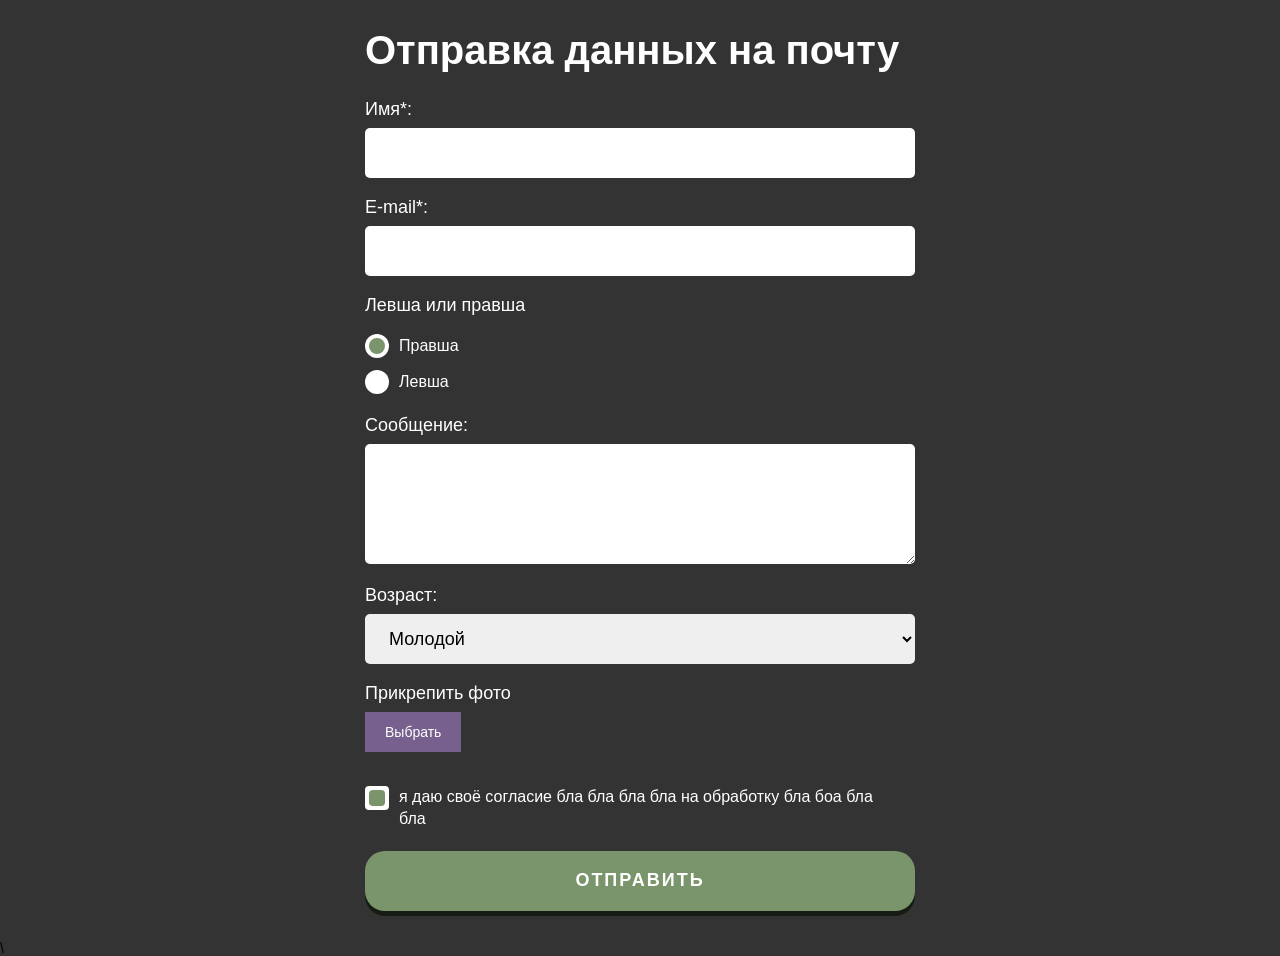
<file: index.html>
<!DOCTYPE html>
<html lang="ru">
<head>
    <meta charset="UTF-8">
    <meta http-equiv="X-UA-Compatible" content="IE=edge">
    <meta name="viewport" content="width=device-width, initial-scale=1.0">
    <link rel="stylesheet" href="./style.css">
    <title>MailSender2</title>
</head>
<body>
    <div class="wrapper">
        <div class="form">
            <form action="#" id="form" class="form__body">
                <h1 class="form__title">Отправка данных на почту</h1>
                <div class="form__item">
                    <label for="formName" class="form__label">Имя*:</label>
                    <input type="text" name="name" class="form__input _req" id="formName">
                </div>
                <div class="form__item">
                    <label for="formEmail" class="form__label">E-mail*:</label>
                    <input type="text" name="email" class="form__input _req _email " id="formEmail">
                </div>
                <div class="form__item">
                    <div class="form__label">Левша или правша</div>
                    <div class="options">
                        <div class="options__item">
                            <input type="radio" checked value="right" name="hand" id="formRightHanded" class="options__input">
                            <label for="formRightHanded" class="options__label">Правша</label>
                        </div>
                        <div class="options__item">
                            <input type="radio" value="left" name="hand" id="formLeftHanded" class="options__input">
                            <label for="formLeftHanded" class="options__label">Левша</label>
                        </div>
                    </div>
                </div>
                <div class="form__item">
                    <label for="formMessage" class="form__label">Сообщение:</label>
                    <textarea name="message" id="formMessage" class="form__input"></textarea>
                </div>
                <div class="form__item">
                    <div class="form__label">Возраст:</div>
                    <select name="age" class="select">
                        <option value="от 18 до 25">Молодой</option>
                        <option value="от 25 до 45">Старый</option>
                        <option value="от 45">Супер стар</option>
                    </select>
                </div>
                <div class="form__item">
                    <div class="form__label">Прикрепить фото</div>
                    <div class="file">
                        <div class="file__item">
                            <input type="file" accept=".jpg, .JPG, .png, .gif" name="image" class="file__input" id="formImage">
                            <div class="file__button">Выбрать</div> 
                        </div>
                        <div id="formPreview" class="file__preview"></div>
                    </div>
                </div>
                <div class="form__item">
                    <div class="checkbox">
                        <input type="checkbox" checked name="agreement" id="formAgreement" class="checkbox__input _req">
                        <label for="formAgreement" class="checkbox__label"><span>я даю своё согласие бла бла бла бла на обработку бла боа бла бла</span></label>
                    </div>
                </div>
                <button type="submit" class="form__button">Отправить</button>
            </form>
        </div>
    </div>
    
</body>\
<script defer src="./script.js"></script>
</html>
</file>
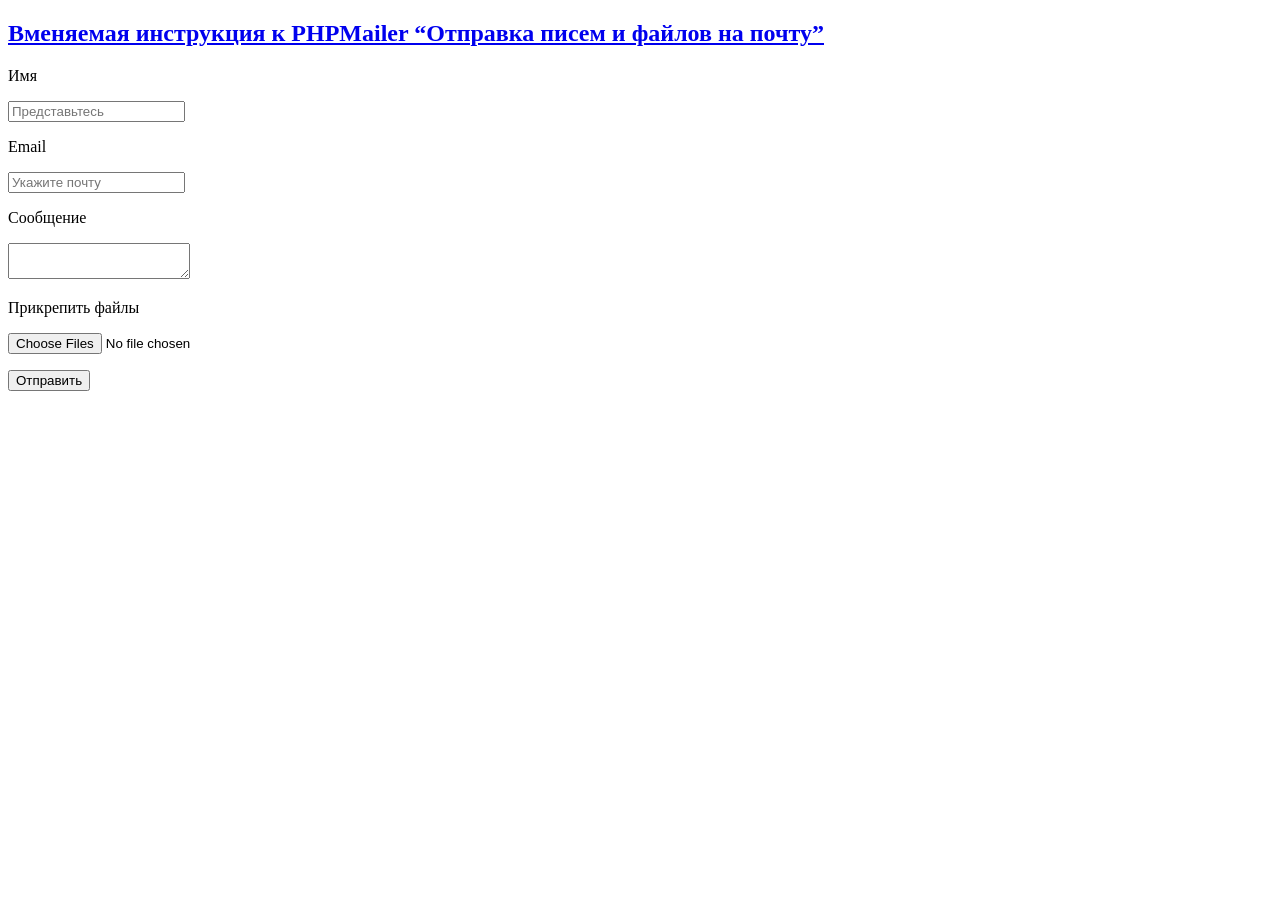
<file: lite/index.html>
<!DOCTYPE html>
<html lang="ru">
<head>
	<meta charset="UTF-8">
	<title>PHPMAILER</title>
</head>
<body>
<h2><a href="https://medium.com/@shpaginkirill/вменяемая-инструкция-к-phpmailer-отправка-писем-и-файлов-на-почту-b462f8ff9b5c">Вменяемая инструкция к PHPMailer “Отправка писем и файлов на почту”</a></h2>
<form enctype="multipart/form-data" method="post" id="form" onsubmit="send(event, 'send.php')">
 	<p>Имя</p>
 	<input placeholder="Представьтесь" name="name" type="text" >
 	<p>Email</p>
 	<input placeholder="Укажите почту" name="email" type="text" >
 	<p>Сообщение</p>
 	<textarea name="text"></textarea>
 	<p>Прикрепить файлы</p>
 	<input type="file" name="myfile[]" multiple id="myfile">
 	<p><input value="Отправить" type="submit"></p>
</form>
</body>
<script>
function send(event, php){
console.log("Отправка запроса");
event.preventDefault ? event.preventDefault() : event.returnValue = false;
var req = new XMLHttpRequest();
req.open('POST', php, true);
req.onload = function() {
	if (req.status >= 200 && req.status < 400) {
		json = JSON.parse(this.response); // Ебанный internet explorer 11
    	console.log(json);
        
    	// ЗДЕСЬ УКАЗЫВАЕМ ДЕЙСТВИЯ В СЛУЧАЕ УСПЕХА ИЛИ НЕУДАЧИ
    	if (json.result == "success") {
    		// Если сообщение отправлено
    		alert("Сообщение отправлено");
    	} else {
    		// Если произошла ошибка
    		alert("Ошибка. Сообщение не отправлено");
    	}
    // Если не удалось связаться с php файлом
    } else {alert("Ошибка сервера. Номер: "+req.status);}}; 

// Если не удалось отправить запрос. Стоит блок на хостинге
req.onerror = function() {alert("Ошибка отправки запроса");};
req.send(new FormData(event.target));
}
</script>
</html>
</file>
<file: style.css>
*,
*::before,
*::after {
    padding: 0;
    margin: 0;
    border: 0;
    box-sizing: border-box;
}

a {
    text-decoration: none;
}

ul,
ol,
li {
    list-style: none;
}

img {
    vertical-align: top;
}

h1,
h2,
h3,
h4,
h5,
h6 {
    font-weight: inherit;
    font-size: inherit;
}

html,
body {
    height: 100%;
    line-height: 1;
    font-size: 14px;
    background-color: #333;
    font-family: Arial, 'Helvetica Neue', Helvetica, sans-serif;
}

.form {
    max-width: 550px;
    margin: 0 auto;
    color: #fff;
    padding: 30px 0;

}

.form * {
    outline: none;
}

.form__body {
    position: relative;
}

.form__body::after {
    content: "";
    position: absolute;
    top: 0;
    left: 0;
    width: 100%;
    height: 100%;
    opacity: 0;
    visibility: hidden;
    transition: all 0.5s ease 0s;
    /* background: rgba(51, 51, 51, 0.9) url('../img/load.gif') center / 50px no-repeat; тут должна быть картинка */
}

.form__body._sending::after {
    opacity: 1;
    visibility: visible;
}

.form__title {
    font-size: 40px;
    font-weight: 700;
    margin: 0 0 30px 0;
}

.form__item {
    margin: 0 0 20px 0;
}

.form__label {
    font-size: 18px;
    display: block;
    margin: 0 0 10px 0;
}

.form__input {
    width: 100%;
    height: 50px;
    padding: 0 20px;
    border-radius: 5px;
    font-size: 18px;
    transition: all 0.3s ease 0s;
}

.form__input:focus {
    box-shadow: 0 0 15px #7a956b;
}

.form__input._error {
    box-shadow: 0 0 15px red;
}

textarea.form__input {
    min-height: 120px;
    resize: vertical;
    padding: 20px;
}

.options {
    padding: 10px 0 0 0;

}

.options__item {
    margin: 0 0 10px 0;

}

.options__input {
    display: none;

}

.options__input:checked + .options__label::after {
    transform: scale(1);
}

.options__label {
    display: inline-flex;
    font-size: 16px;
    line-height: 140%;
    align-items: center;
    position: relative;
    cursor: pointer;
}

.options__label::before {/*-------------------------рисуем кружок-------*/
    content: "";
    flex: 0 0 24px;
    align-self: flex-start;
    height: 24px;
    background-color: #fff;
    border-radius: 50%;
    margin: 0 10px 0 0;
}

.options__label::after { /*-----------точка в  кружке*/
    transition: transform 0.3s ease 0s;
    content: "";
    position: absolute;
    width: 16px;
    height: 16px;
    top: 4px;
    left: 4px;
    background-color: #7a956b;
    border-radius: 50%;
    transform: scale(0); /*------------------скрываем кружок------------------------*/
}

.select {
    height: 50px;
    width: 100%;
    border-radius: 5px;
    font-size: 18px;
    padding: 0 20px;
}

/* .file {
    

} */

.file__item {
    position: relative;
}

.file__input { /*-----поверх бутафорской кнопки накладываеьтся объект*/
    position: absolute;
    top: 0;
    left: 0;
    width: 100%;
    height: 100%;
    opacity: 0;
    font-size: 0;
    cursor: pointer;
}


/* 
.file__label {

} */

.file__button {
    display: inline-flex;
    min-height: 40px;
    border-radius: 30ps;
    justify-content: center;
    align-items: center;
    background-color: #77608d;
    padding: 0 20px;

}

.file__preview {
    display: inline-flex;
    max-width: 100px;
    padding: 10px 0 0 0;

}
.file__preview img {
    max-width: 100%;
}

.checkbox {

}

.checkbox__input {
    display: none;
}
.checkbox._error .checkbox__label::before {
    box-shadow: 0 0 15px red;
}

.checkbox__input:checked + .checkbox__label::after {
    transform: scale(1);
}


.checkbox__label {
    font-size: 16px;
    line-height: 140%;
    display: inline-flex;
    align-items: center;
    position: relative;
    cursor: pointer;
}

.checkbox__label::before {
    content: "";
    align-self: flex-start;
    margin: 0 10px 0 0;
    flex: 0 0 24px;
    height: 24px;
    background-color: #fff;
    border-radius: 4px;
    margin: 0 10px 0 0;
}
.checkbox__label::after {
    transition: transform 0.5s ease 0s;
    content: "";
    width: 16px;
    height: 16px;
    position: absolute;
    top: 4px;
    left: 4px;
    background-color: #7a956b;
    border-radius: 4px;
    transform: scale(0);
}

.checkbox__label a {
    color: #7a956b;
}

.form__button {
    display: flex;
    width: 100%;
    justify-content: center;
    align-items: center;
    min-height: 60px;
    background-color: #7a956b;
    color: #fff;
    font-size: 18px;
    text-transform: uppercase;
    letter-spacing: 2px;
    font-weight: 700;
    cursor: pointer;
    border-radius: 20px;
    box-shadow: 0 5px 0 #161b13;
    transition: background-color 0.5s ease 0s;
    position: relative;
    top: 0;
}

.form__button:hover {
    background-color: #4f6146;
}

.form__button:active {
    top: 3px;
    box-shadow: 0 2px 0 #161b13;
}
</file>
